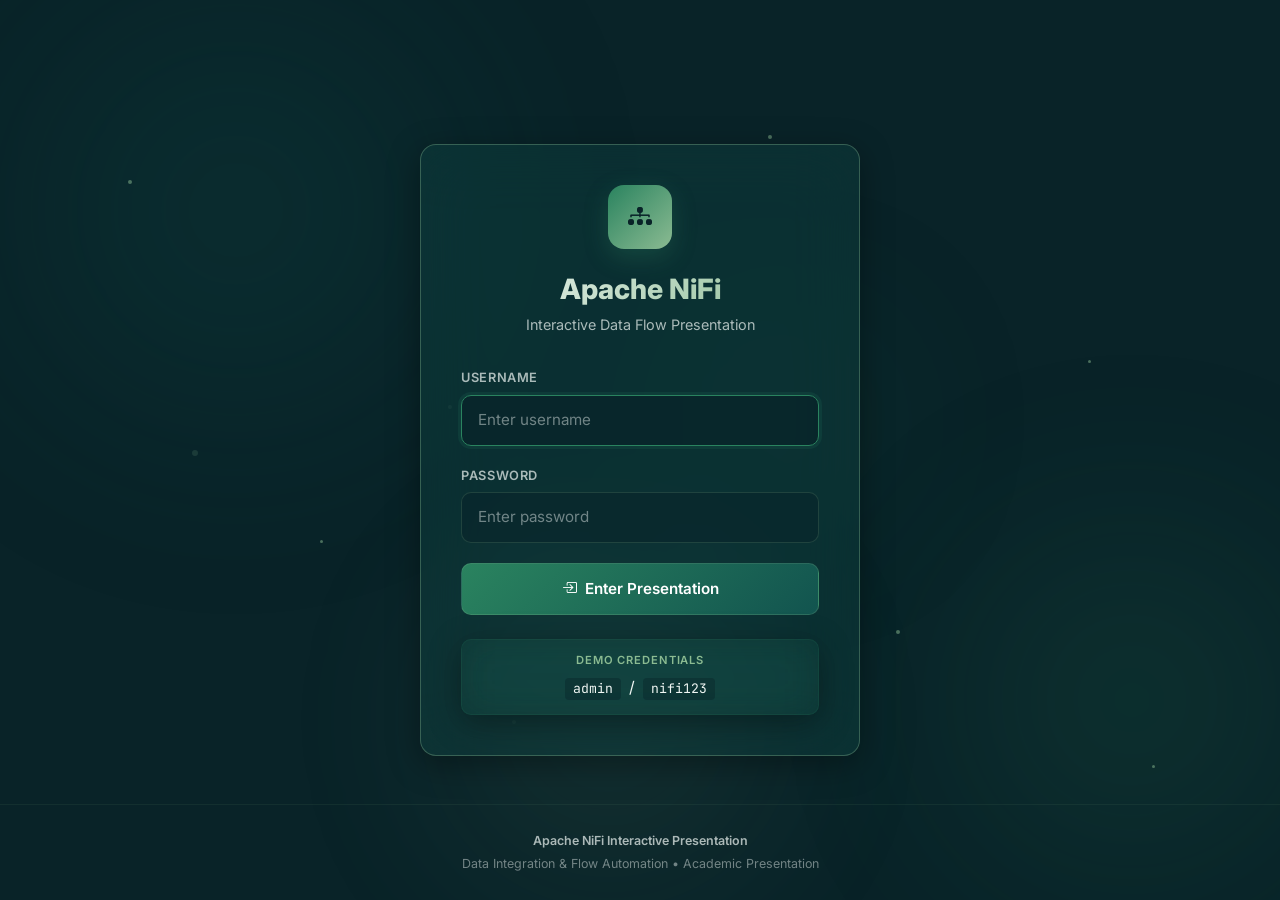
<file: index.html>
<!DOCTYPE html>
<html lang="en">
<head>
    <meta charset="UTF-8">
    <meta name="viewport" content="width=device-width, initial-scale=1.0">
    <title>Apache NiFi — Interactive Data Flow Presentation</title>
    <meta name="description" content="Interactive academic presentation on Apache NiFi — Data Integration and Flow Automation. Explore data flows, processors, and real-time pipeline demonstrations.">

    <!-- Bootstrap 5 CSS -->
    <link href="https://cdn.jsdelivr.net/npm/bootstrap@5.3.3/dist/css/bootstrap.min.css" rel="stylesheet">
    <!-- Bootstrap Icons -->
    <link href="https://cdn.jsdelivr.net/npm/bootstrap-icons@1.11.3/font/bootstrap-icons.min.css" rel="stylesheet">
    <!-- Custom CSS -->
    <link rel="stylesheet" href="css/style.css">
</head>
<body>

    <!-- Animated Background -->
    <div class="bg-wrapper">
        <div class="blob blob-1"></div>
        <div class="blob blob-2"></div>
        <div class="blob blob-3"></div>
        <div class="blob blob-4"></div>
        <div class="particles">
            <div class="particle"></div>
            <div class="particle"></div>
            <div class="particle"></div>
            <div class="particle"></div>
            <div class="particle"></div>
            <div class="particle"></div>
            <div class="particle"></div>
            <div class="particle"></div>
            <div class="particle"></div>
            <div class="particle"></div>
        </div>
    </div>

    <!-- Login Page -->
    <div class="login-page">
        <div class="login-card glass glass-strong">

            <!-- Logo -->
            <div class="login-logo">
                <i class="bi bi-diagram-3-fill"></i>
            </div>

            <h1>Apache NiFi</h1>
            <p class="subtitle">Interactive Data Flow Presentation</p>

            <!-- Login Form -->
            <form id="login-form" autocomplete="off">
                <div class="form-group">
                    <label for="username">Username</label>
                    <input type="text" id="username" class="form-control-glass" placeholder="Enter username" required autofocus>
                </div>
                <div class="form-group">
                    <label for="password">Password</label>
                    <input type="password" id="password" class="form-control-glass" placeholder="Enter password" required>
                </div>

                <button type="submit" class="btn-nifi" id="login-btn">
                    <i class="bi bi-box-arrow-in-right me-2"></i>Enter Presentation
                </button>

                <!-- Error Message -->
                <div class="login-error" id="login-error">
                    <i class="bi bi-exclamation-triangle me-1"></i>
                    Invalid demo credentials. Please try again.
                </div>

                <!-- Demo Credentials -->
                <div class="demo-creds glass">
                    <div class="label">Demo Credentials</div>
                    <div>
                        <code>admin</code> &nbsp;/&nbsp; <code>nifi123</code>
                    </div>
                </div>
            </form>

        </div>
    </div>

    <!-- Footer -->
    <footer class="site-footer" style="position:fixed;bottom:0;left:0;right:0;">
        <p class="footer-brand">Apache NiFi Interactive Presentation</p>
        <p>Data Integration &amp; Flow Automation &bull; Academic Presentation</p>
    </footer>

    <!-- JS -->
    <script src="js/main.js"></script>
    <script>
        // Initialize login
        document.addEventListener('DOMContentLoaded', initLogin);
    </script>

    <!-- Bootstrap JS -->
    <script src="https://cdn.jsdelivr.net/npm/bootstrap@5.3.3/dist/js/bootstrap.bundle.min.js"></script>
</body>
</html>
</file>
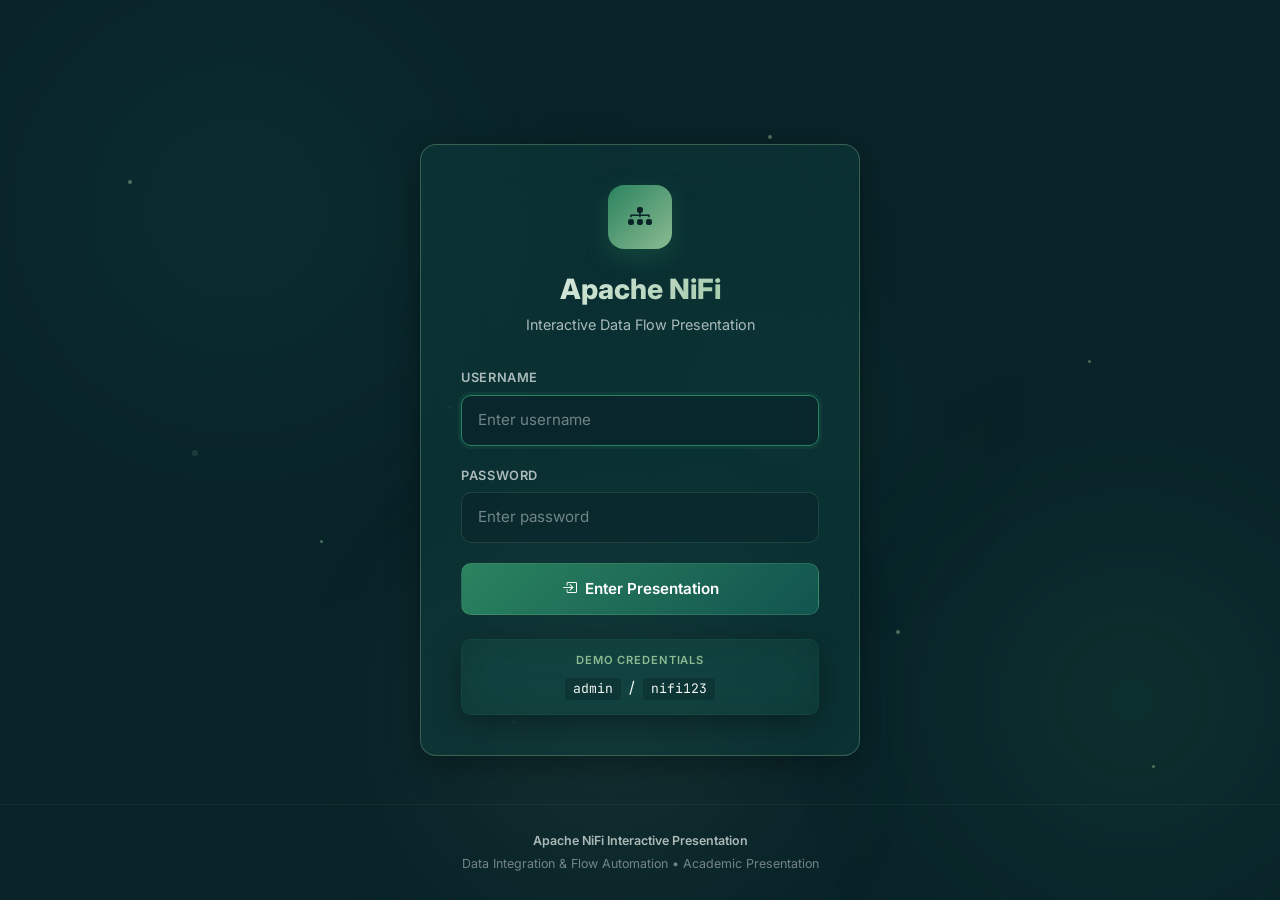
<file: dashboard.html>
<!DOCTYPE html>
<html lang="en">
<head>
    <meta charset="UTF-8">
    <meta name="viewport" content="width=device-width, initial-scale=1.0">
    <title>Dashboard — Apache NiFi Presentation</title>
    <meta name="description" content="Presentation dashboard showing all 12 slides of the Apache NiFi interactive presentation.">

    <!-- Bootstrap 5 CSS -->
    <link href="https://cdn.jsdelivr.net/npm/bootstrap@5.3.3/dist/css/bootstrap.min.css" rel="stylesheet">
    <!-- Bootstrap Icons -->
    <link href="https://cdn.jsdelivr.net/npm/bootstrap-icons@1.11.3/font/bootstrap-icons.min.css" rel="stylesheet">
    <!-- Custom CSS -->
    <link rel="stylesheet" href="css/style.css">
</head>
<body>

    <!-- Animated Background -->
    <div class="bg-wrapper">
        <div class="blob blob-1"></div>
        <div class="blob blob-2"></div>
        <div class="blob blob-3"></div>
        <div class="blob blob-4"></div>
        <div class="particles">
            <div class="particle"></div>
            <div class="particle"></div>
            <div class="particle"></div>
            <div class="particle"></div>
            <div class="particle"></div>
            <div class="particle"></div>
            <div class="particle"></div>
            <div class="particle"></div>
            <div class="particle"></div>
            <div class="particle"></div>
        </div>
    </div>

    <!-- Top Navigation -->
    <nav class="top-nav">
        <div class="container">
            <div class="d-flex justify-content-between align-items-center">
                <a class="nav-brand" href="dashboard.html">
                    <span class="brand-icon"><i class="bi bi-diagram-3-fill"></i></span>
                    Apache NiFi
                </a>
                <div class="nav-links d-none d-md-flex gap-1">
                    <a href="dashboard.html" class="active"><i class="bi bi-grid-3x3-gap me-1"></i>Presentation</a>
                    <a href="slide.html?id=1"><i class="bi bi-play-circle me-1"></i>Slides</a>
                    <a href="demo.html"><i class="bi bi-rocket-takeoff me-1"></i>Demo</a>
                </div>
                <div class="nav-status d-none d-sm-flex">
                    <span class="dot"></span>
                    Interactive Presentation
                </div>
            </div>
        </div>
    </nav>

    <!-- Dashboard Content -->
    <div class="dashboard-page">
        <div class="container">

            <!-- Header -->
            <div class="dash-header">
                <h1>Apache NiFi</h1>
                <p class="sub">Data Integration &amp; Flow Automation</p>
                <div class="stats glass">
                    <span><i class="bi bi-collection me-1"></i>12 Slides</span>
                    <span><i class="bi bi-people me-1"></i>6 Presenters</span>
                    <span><i class="bi bi-hand-index me-1"></i>Interactive Presentation</span>
                </div>
            </div>

            <!-- Slides Grid -->
            <div class="slides-grid">
                <div class="row" id="slides-grid">
                    <!-- Rendered by JavaScript -->
                </div>
            </div>

        </div>

        <!-- Footer -->
        <footer class="site-footer">
            <p class="footer-brand">Apache NiFi Interactive Presentation</p>
            <p>Data Integration &amp; Flow Automation &bull; Academic Presentation</p>
        </footer>
    </div>

    <!-- JS -->
    <script src="js/slides.js"></script>
    <script src="js/navigation.js"></script>
    <script>
        document.addEventListener('DOMContentLoaded', function () {
            checkAuth();
            renderDashboard();
            initScrollNav();
        });
    </script>

    <!-- Bootstrap JS -->
    <script src="https://cdn.jsdelivr.net/npm/bootstrap@5.3.3/dist/js/bootstrap.bundle.min.js"></script>
</body>
</html>
</file>
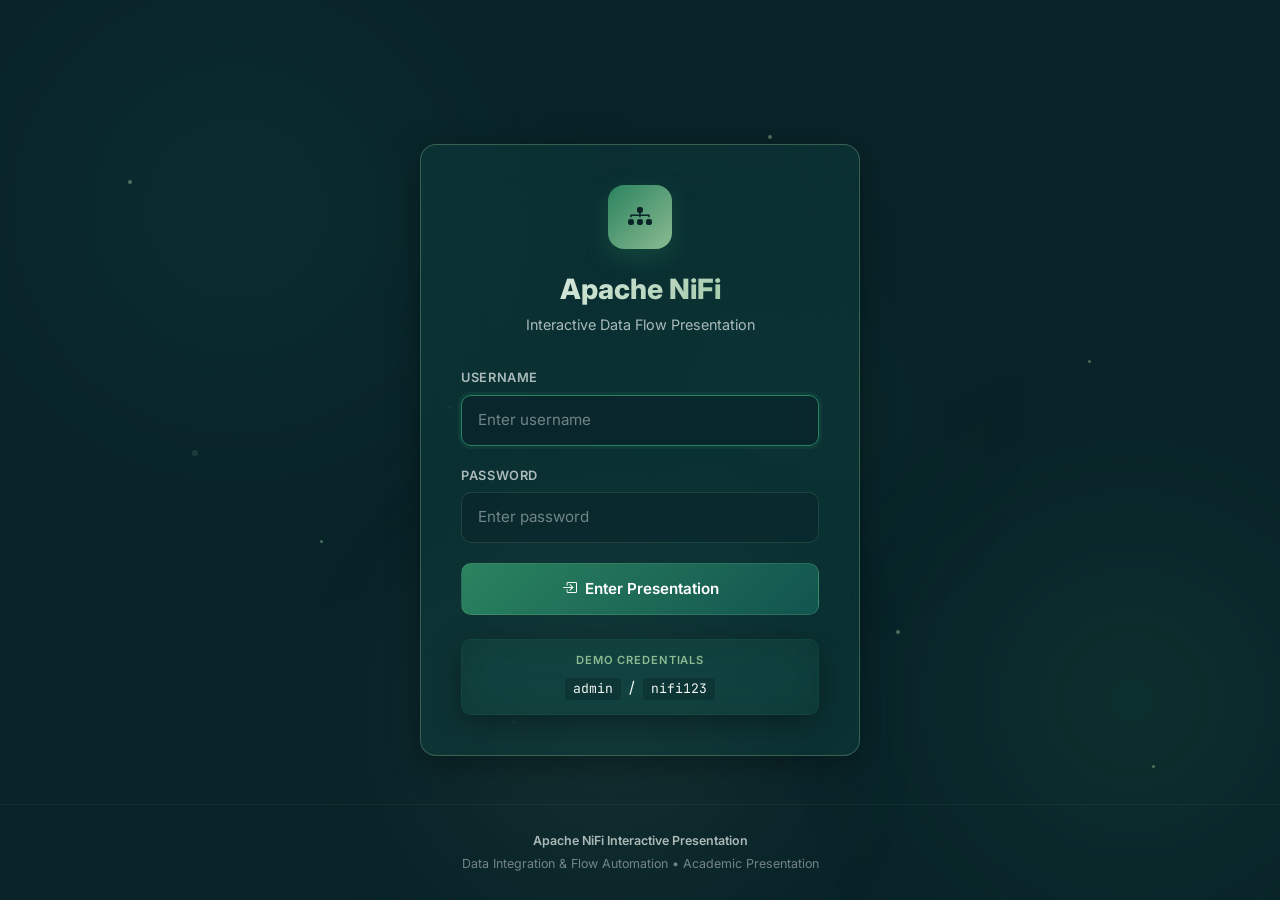
<file: demo.html>
<!DOCTYPE html>
<html lang="en">
<head>
    <meta charset="UTF-8">
    <meta name="viewport" content="width=device-width, initial-scale=1.0">
    <title>Interactive Demo — Apache NiFi Presentation</title>
    <meta name="description" content="Interactive Apache NiFi data flow demonstration. Watch data move through a simulated NiFi pipeline.">

    <!-- Bootstrap 5 CSS -->
    <link href="https://cdn.jsdelivr.net/npm/bootstrap@5.3.3/dist/css/bootstrap.min.css" rel="stylesheet">
    <!-- Bootstrap Icons -->
    <link href="https://cdn.jsdelivr.net/npm/bootstrap-icons@1.11.3/font/bootstrap-icons.min.css" rel="stylesheet">
    <!-- Custom CSS -->
    <link rel="stylesheet" href="css/style.css">
</head>
<body>

    <!-- Animated Background -->
    <div class="bg-wrapper">
        <div class="blob blob-1"></div>
        <div class="blob blob-2"></div>
        <div class="blob blob-3"></div>
        <div class="blob blob-4"></div>
        <div class="particles">
            <div class="particle"></div>
            <div class="particle"></div>
            <div class="particle"></div>
            <div class="particle"></div>
            <div class="particle"></div>
            <div class="particle"></div>
            <div class="particle"></div>
            <div class="particle"></div>
            <div class="particle"></div>
            <div class="particle"></div>
        </div>
    </div>

    <!-- Top Navigation -->
    <nav class="top-nav">
        <div class="container">
            <div class="d-flex justify-content-between align-items-center">
                <a class="nav-brand" href="dashboard.html">
                    <span class="brand-icon"><i class="bi bi-diagram-3-fill"></i></span>
                    Apache NiFi
                </a>
                <div class="nav-links d-none d-md-flex gap-1">
                    <a href="dashboard.html"><i class="bi bi-grid-3x3-gap me-1"></i>Presentation</a>
                    <a href="slide.html?id=1"><i class="bi bi-play-circle me-1"></i>Slides</a>
                    <a href="demo.html" class="active"><i class="bi bi-rocket-takeoff me-1"></i>Demo</a>
                </div>
                <div class="nav-status d-none d-sm-flex">
                    <span class="dot"></span>
                    Interactive Demo
                </div>
            </div>
        </div>
    </nav>

    <!-- Demo Page -->
    <div class="demo-page">
        <div class="container">

            <!-- Header -->
            <div class="demo-header">
                <a href="slide.html?id=12" class="back-btn mb-3 d-inline-flex">
                    <i class="bi bi-arrow-left"></i> Back to Slides
                </a>
                <h1>Apache NiFi — Interactive Data Flow Demo</h1>
                <p>See how data moves through a NiFi-style pipeline</p>
            </div>

            <!-- Controls -->
            <div class="demo-controls">
                <button class="btn-demo btn-demo-start" id="btn-start-flow">
                    <i class="bi bi-play-fill me-1"></i> Start Data Flow
                </button>
                <button class="btn-demo btn-demo-reset" id="btn-reset-flow">
                    <i class="bi bi-arrow-counterclockwise me-1"></i> Reset
                </button>
            </div>

            <div class="row">

                <!-- Pipeline Visualization -->
                <div class="col-lg-8 mb-4">
                    <div class="glass p-4" style="border-radius:var(--radius-lg);">
                        <h5 style="color:var(--sage);font-size:0.85rem;text-transform:uppercase;letter-spacing:0.08em;margin-bottom:1.5rem;">
                            <i class="bi bi-diagram-3 me-1"></i> Pipeline Visualization
                        </h5>

                        <!-- Pipeline Area -->
                        <div id="pipeline-area" style="position:relative;min-height:420px;">
                            <!-- Flow Particle -->
                            <div class="flowfile-particle" id="flow-particle"></div>

                            <!-- Pipeline Nodes -->
                            <div class="pipeline-visual">
                                <div class="pipeline-node demo-node idle" id="node-source">
                                    <i class="bi bi-database me-1"></i> Data Source
                                    <div class="node-status">IDLE</div>
                                </div>
                                <div class="flow-connector"></div>

                                <div class="pipeline-node demo-node idle" id="node-getfile">
                                    <span class="mono" style="font-size:0.82rem;">GetFile</span>
                                    <div class="node-status">IDLE</div>
                                </div>
                                <div class="flow-connector"></div>

                                <div class="pipeline-node demo-node idle" id="node-transform">
                                    <i class="bi bi-arrow-repeat me-1"></i> Transform Data
                                    <div class="node-status">IDLE</div>
                                </div>
                                <div class="flow-connector"></div>

                                <div class="pipeline-node demo-node idle" id="node-route" style="min-width:180px;">
                                    <span class="mono" style="font-size:0.82rem;">RouteOnAttribute</span>
                                    <div class="node-status">IDLE</div>
                                </div>

                                <!-- Branch indicator -->
                                <div class="d-flex justify-content-center mt-1 mb-1">
                                    <div style="display:flex;gap:3rem;align-items:flex-start;">
                                        <div class="pipeline-branch-line"></div>
                                        <div class="pipeline-branch-line"></div>
                                        <div class="pipeline-branch-line"></div>
                                    </div>
                                </div>

                                <!-- Destinations -->
                                <div class="pipeline-branch">
                                    <div>
                                        <div class="connection-label mb-2">Online</div>
                                        <div class="pipeline-node demo-node idle" id="node-database" style="min-width:110px;">
                                            <i class="bi bi-server me-1"></i> Database
                                            <div class="node-status">IDLE</div>
                                        </div>
                                    </div>
                                    <div>
                                        <div class="connection-label mb-2">Offline</div>
                                        <div class="pipeline-node demo-node idle" id="node-file" style="min-width:110px;">
                                            <i class="bi bi-file-earmark me-1"></i> File
                                            <div class="node-status">IDLE</div>
                                        </div>
                                    </div>
                                    <div>
                                        <div class="connection-label mb-2">API</div>
                                        <div class="pipeline-node demo-node idle" id="node-api" style="min-width:110px;">
                                            <i class="bi bi-cloud-arrow-up me-1"></i> API
                                            <div class="node-status">IDLE</div>
                                        </div>
                                    </div>
                                </div>
                            </div>
                        </div>
                    </div>
                </div>

                <!-- Right Panel -->
                <div class="col-lg-4 mb-4">

                    <!-- Sample Data -->
                    <div class="glass p-3 mb-3" style="border-radius:var(--radius);">
                        <h5 style="color:var(--sage);font-size:0.8rem;text-transform:uppercase;letter-spacing:0.08em;margin-bottom:0.8rem;">
                            <i class="bi bi-table me-1"></i> Sample Data
                        </h5>
                        <div class="table-responsive">
                            <table class="data-table">
                                <thead>
                                    <tr>
                                        <th>Order</th>
                                        <th>Customer</th>
                                        <th>Amount</th>
                                        <th>City</th>
                                        <th>Type</th>
                                    </tr>
                                </thead>
                                <tbody id="demo-data-body">
                                    <!-- Rendered by JS -->
                                </tbody>
                            </table>
                        </div>
                    </div>

                    <!-- Activity Log -->
                    <div class="glass p-3" style="border-radius:var(--radius);">
                        <h5 style="color:var(--sage);font-size:0.8rem;text-transform:uppercase;letter-spacing:0.08em;margin-bottom:0.8rem;">
                            <i class="bi bi-terminal me-1"></i> Activity Log
                        </h5>
                        <div class="activity-log glass" id="activity-log" style="background:rgba(var(--dark-rgb),0.5);border-radius:var(--radius-sm);">
                            <div class="log-entry">
                                <span class="timestamp">[Ready]</span> Waiting for flow to start...
                            </div>
                        </div>
                    </div>

                </div>
            </div>

        </div>

        <!-- Footer -->
        <footer class="site-footer mt-3">
            <p class="footer-brand">Apache NiFi Interactive Presentation</p>
            <p>Data Integration &amp; Flow Automation &bull; Academic Presentation</p>
        </footer>
    </div>

    <!-- JS -->
    <script src="js/slides.js"></script>
    <script src="js/navigation.js"></script>
    <script src="js/main.js"></script>
    <script>
        document.addEventListener('DOMContentLoaded', function () {
            checkAuth();
            initDemo();
            initDemoNavigation();
            initScrollNav();
        });
    </script>

    <!-- Bootstrap JS -->
    <script src="https://cdn.jsdelivr.net/npm/bootstrap@5.3.3/dist/js/bootstrap.bundle.min.js"></script>
</body>
</html>
</file>
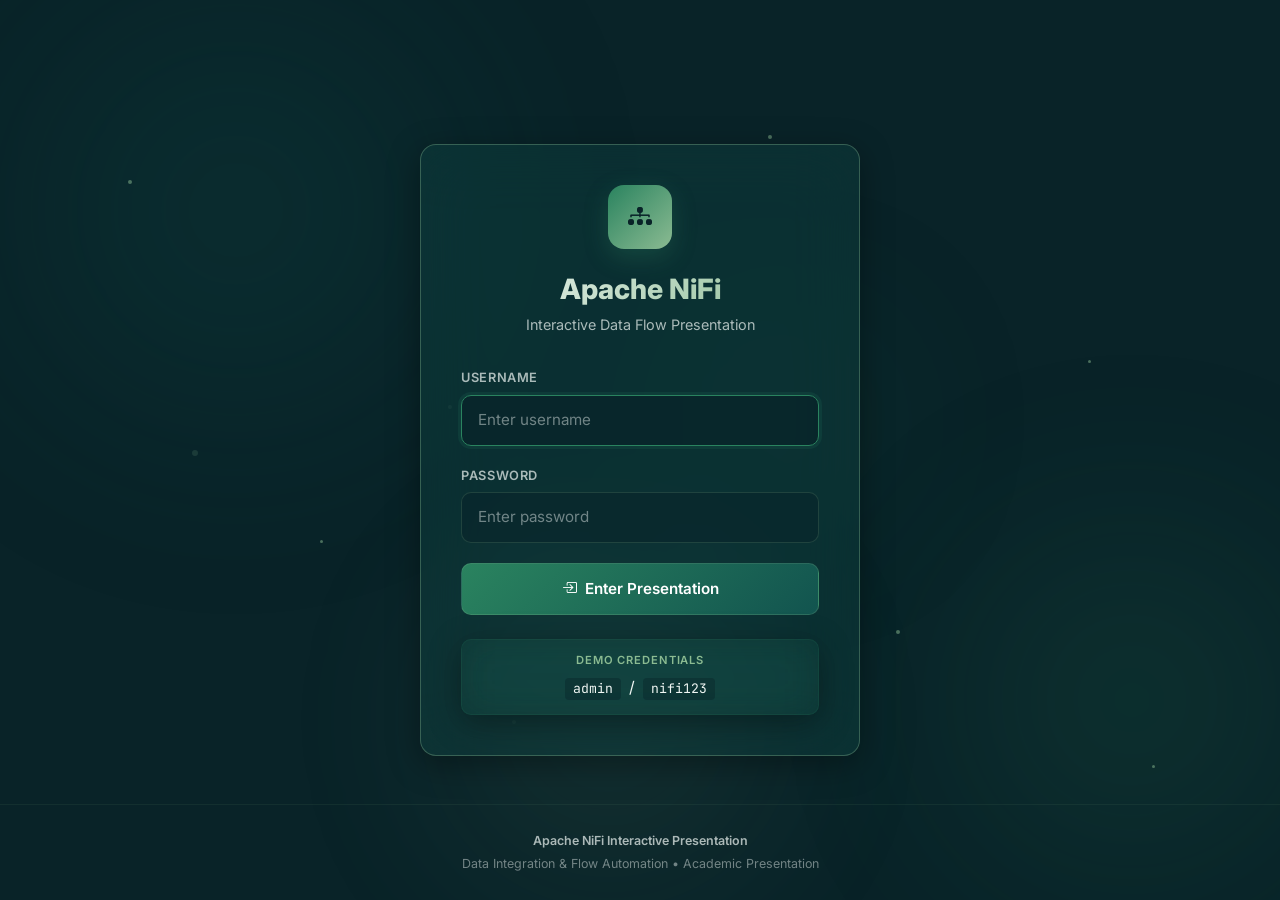
<file: slide.html>
<!DOCTYPE html>
<html lang="en">
<head>
    <meta charset="UTF-8">
    <meta name="viewport" content="width=device-width, initial-scale=1.0">
    <title>Slide — Apache NiFi Presentation</title>
    <meta name="description" content="Interactive slide view for the Apache NiFi academic presentation.">

    <!-- Bootstrap 5 CSS -->
    <link href="https://cdn.jsdelivr.net/npm/bootstrap@5.3.3/dist/css/bootstrap.min.css" rel="stylesheet">
    <!-- Bootstrap Icons -->
    <link href="https://cdn.jsdelivr.net/npm/bootstrap-icons@1.11.3/font/bootstrap-icons.min.css" rel="stylesheet">
    <!-- Custom CSS -->
    <link rel="stylesheet" href="css/style.css">
</head>
<body>

    <!-- Animated Background -->
    <div class="bg-wrapper">
        <div class="blob blob-1"></div>
        <div class="blob blob-2"></div>
        <div class="blob blob-3"></div>
        <div class="blob blob-4"></div>
        <div class="particles">
            <div class="particle"></div>
            <div class="particle"></div>
            <div class="particle"></div>
            <div class="particle"></div>
            <div class="particle"></div>
            <div class="particle"></div>
            <div class="particle"></div>
            <div class="particle"></div>
            <div class="particle"></div>
            <div class="particle"></div>
        </div>
    </div>

    <!-- Slide Page -->
    <div class="slide-page">

        <!-- Top Bar -->
        <div class="slide-topbar">
            <div class="container d-flex justify-content-between align-items-center">
                <a href="dashboard.html" class="back-btn">
                    <i class="bi bi-arrow-left"></i> Back to Slides
                </a>
                <div class="slide-info" id="slide-info">
                    <strong>Loading...</strong>
                </div>
                <div class="nav-status d-none d-sm-flex">
                    <span class="dot"></span>
                    Live
                </div>
            </div>
        </div>

        <!-- Main Content Area -->
        <div class="slide-content-wrapper">
            <div class="slide-content container" id="slide-content">
                <!-- Dynamically rendered -->
            </div>
        </div>

        <!-- Bottom Navigation -->
        <div class="slide-bottombar">
            <div class="container d-flex justify-content-between align-items-center">
                <button class="slide-nav-btn" id="btn-prev" aria-label="Previous slide">
                    <i class="bi bi-arrow-left"></i> Previous
                </button>
                <div class="progress-dots" id="progress-dots" role="navigation" aria-label="Slide progress">
                    <!-- Rendered by JS -->
                </div>
                <button class="slide-nav-btn" id="btn-next" aria-label="Next slide">
                    Next <i class="bi bi-arrow-right"></i>
                </button>
            </div>
        </div>

    </div>

    <!-- ═══════════════════════════════════════════════════
         QUIZ VIDEO MODAL
         This modal is shown when a quiz answer is clicked.
         The video source is set dynamically from QUIZ_VIDEOS.
         ═══════════════════════════════════════════════════ -->
    <div class="quiz-video-modal" id="quiz-video-modal">
        <div class="quiz-modal-backdrop" onclick="closeQuizVideoModal()"></div>
        <div class="quiz-modal-card">
            <button class="quiz-modal-close" onclick="closeQuizVideoModal()" aria-label="Close video">&times;</button>
            <div style="text-align:center;">
                <div class="quiz-modal-label">🎬 VIDEO</div>
            </div>
            <div class="quiz-modal-video-wrap">
                <!--
                    ═══════════════════════════════════════════
                    VIDEO PLACEHOLDER
                    ═══════════════════════════════════════════
                    The src is set dynamically from the QUIZ_VIDEOS
                    config object in slides.js.

                    To add your videos, edit the QUIZ_VIDEOS object
                    at the top of js/slides.js:

                    const QUIZ_VIDEOS = {
                        correct1: "assets/videos/correct1.mp4",
                        wrong1:   "assets/videos/wrong1.mp4",
                        correct2: "assets/videos/correct2.mp4",
                        wrong2:   "assets/videos/wrong2.mp4",
                        correct3: "assets/videos/correct3.mp4",
                        wrong3:   "assets/videos/wrong3.mp4"
                    };

                    <!-- CORRECT_VIDEO_1 -->
                    <!-- WRONG_VIDEO_1 -->
                    <!-- CORRECT_VIDEO_2 -->
                    <!-- WRONG_VIDEO_2 -->
                    <!-- CORRECT_VIDEO_3 -->
                    <!-- WRONG_VIDEO_3 -->
                    ═══════════════════════════════════════════
                -->
                <video controls preload="metadata">
                    <source src="" type="video/mp4">
                    Your browser does not support the video tag.
                </video>
            </div>
        </div>
    </div>

    <!-- JS -->
    <script src="js/slides.js"></script>
    <script src="js/navigation.js"></script>
    <script>
        document.addEventListener('DOMContentLoaded', function () {
            checkAuth();
            const slideId = getCurrentSlideId();
            renderSlide(slideId);
            initSlideNavigation();

            // Initialize quiz engine when on the quiz slide
            if (slideId === 13) {
                initQuiz();
            }
        });
    </script>

    <!-- Bootstrap JS -->
    <script src="https://cdn.jsdelivr.net/npm/bootstrap@5.3.3/dist/js/bootstrap.bundle.min.js"></script>
</body>
</html>
</file>
<file: css/style.css>
/* ============================================================
   APACHE NIFI — Interactive Presentation
   CSS Design System
   ============================================================ */

/* ---- Google Font ---- */
@import url('https://fonts.googleapis.com/css2?family=Inter:wght@300;400;500;600;700;800;900&family=JetBrains+Mono:wght@400;500;600&display=swap');

/* ============================================================
   1. CSS CUSTOM PROPERTIES
   ============================================================ */
:root {
    /* Primary palette */
    --dark:       #092328;
    --teal:       #12544F;
    --green:      #2A835F;
    --sage:       #8BBB92;

    /* Extended palette */
    --dark-rgb:   9,35,40;
    --teal-rgb:   18,84,79;
    --green-rgb:  42,131,95;
    --sage-rgb:   139,187,146;

    /* Surfaces */
    --glass-bg:        rgba(18,84,79,0.15);
    --glass-bg-strong: rgba(18,84,79,0.28);
    --glass-border:    rgba(139,187,146,0.18);
    --glass-border-hi: rgba(139,187,146,0.35);

    /* Text */
    --text-primary:   #f0f7f4;
    --text-secondary: rgba(240,247,244,0.7);
    --text-muted:     rgba(240,247,244,0.45);

    /* Misc */
    --radius:     16px;
    --radius-sm:  10px;
    --radius-lg:  24px;
    --blur:       18px;
    --blur-heavy: 32px;
    --shadow:     0 8px 32px rgba(0,0,0,0.35);
    --shadow-lg:  0 16px 48px rgba(0,0,0,0.45);
    --transition: 0.4s cubic-bezier(0.25,0.46,0.45,0.94);
    --transition-fast: 0.25s cubic-bezier(0.25,0.46,0.45,0.94);
}

/* ============================================================
   2. RESET & BASE
   ============================================================ */
*, *::before, *::after {
    margin: 0;
    padding: 0;
    box-sizing: border-box;
}

html {
    scroll-behavior: smooth;
    overflow-x: hidden;
}

body {
    font-family: 'Inter', system-ui, -apple-system, sans-serif;
    background: var(--dark);
    color: var(--text-primary);
    min-height: 100vh;
    overflow-x: hidden;
    line-height: 1.6;
    -webkit-font-smoothing: antialiased;
    -moz-osx-font-smoothing: grayscale;
}

a {
    color: var(--sage);
    text-decoration: none;
    transition: color var(--transition-fast);
}
a:hover { color: var(--green); }

::selection {
    background: rgba(42,131,95,0.4);
    color: #fff;
}

/* ============================================================
   3. ANIMATED BACKGROUND — LIQUID BLOBS
   ============================================================ */
.bg-wrapper {
    position: fixed;
    inset: 0;
    z-index: 0;
    overflow: hidden;
    pointer-events: none;
}

.blob {
    position: absolute;
    border-radius: 50%;
    filter: blur(100px);
    opacity: 0.45;
    will-change: transform;
}
.blob-1 {
    width: 600px; height: 600px;
    background: radial-gradient(circle, rgba(var(--teal-rgb),0.7), transparent 70%);
    top: -10%; left: -5%;
    animation: blobFloat1 25s ease-in-out infinite;
}
.blob-2 {
    width: 500px; height: 500px;
    background: radial-gradient(circle, rgba(var(--green-rgb),0.5), transparent 70%);
    top: 50%; right: -8%;
    animation: blobFloat2 30s ease-in-out infinite;
}
.blob-3 {
    width: 450px; height: 450px;
    background: radial-gradient(circle, rgba(var(--sage-rgb),0.35), transparent 70%);
    bottom: -5%; left: 30%;
    animation: blobFloat3 22s ease-in-out infinite;
}
.blob-4 {
    width: 300px; height: 300px;
    background: radial-gradient(circle, rgba(var(--green-rgb),0.3), transparent 70%);
    top: 30%; left: 50%;
    animation: blobFloat4 28s ease-in-out infinite;
}

@keyframes blobFloat1 {
    0%, 100% { transform: translate(0,0) scale(1); }
    25%      { transform: translate(80px,60px) scale(1.08); }
    50%      { transform: translate(40px,120px) scale(0.95); }
    75%      { transform: translate(-30px,50px) scale(1.05); }
}
@keyframes blobFloat2 {
    0%, 100% { transform: translate(0,0) scale(1); }
    25%      { transform: translate(-60px,-80px) scale(1.1); }
    50%      { transform: translate(-100px,-30px) scale(0.92); }
    75%      { transform: translate(-40px,-100px) scale(1.04); }
}
@keyframes blobFloat3 {
    0%, 100% { transform: translate(0,0) scale(1); }
    33%      { transform: translate(100px,-60px) scale(1.06); }
    66%      { transform: translate(-50px,-40px) scale(0.96); }
}
@keyframes blobFloat4 {
    0%, 100% { transform: translate(0,0) scale(1); }
    50%      { transform: translate(-70px,70px) scale(1.12); }
}

/* Small floating particles */
.particles {
    position: absolute;
    inset: 0;
}
.particle {
    position: absolute;
    width: 4px; height: 4px;
    border-radius: 50%;
    background: rgba(var(--sage-rgb),0.5);
    animation: particleFloat 15s linear infinite;
}
.particle:nth-child(1)  { left:10%; top:20%; animation-delay:0s; animation-duration:18s; }
.particle:nth-child(2)  { left:25%; top:60%; animation-delay:2s; animation-duration:22s; width:3px;height:3px; }
.particle:nth-child(3)  { left:50%; top:30%; animation-delay:4s; animation-duration:20s; width:5px;height:5px; }
.particle:nth-child(4)  { left:70%; top:70%; animation-delay:1s; animation-duration:16s; }
.particle:nth-child(5)  { left:85%; top:40%; animation-delay:3s; animation-duration:24s; width:3px;height:3px; }
.particle:nth-child(6)  { left:40%; top:80%; animation-delay:5s; animation-duration:19s; }
.particle:nth-child(7)  { left:15%; top:50%; animation-delay:7s; animation-duration:21s; width:6px;height:6px; opacity:0.3; }
.particle:nth-child(8)  { left:60%; top:15%; animation-delay:6s; animation-duration:17s; }
.particle:nth-child(9)  { left:90%; top:85%; animation-delay:2s; animation-duration:23s; width:3px;height:3px; }
.particle:nth-child(10) { left:35%; top:45%; animation-delay:8s; animation-duration:26s; }

@keyframes particleFloat {
    0%   { transform: translateY(0) translateX(0); opacity:0; }
    10%  { opacity:0.6; }
    90%  { opacity:0.6; }
    100% { transform: translateY(-120px) translateX(40px); opacity:0; }
}

/* ============================================================
   4. GLASS PANELS / CARDS
   ============================================================ */
.glass {
    background: var(--glass-bg);
    backdrop-filter: blur(var(--blur));
    -webkit-backdrop-filter: blur(var(--blur));
    border: 1px solid var(--glass-border);
    border-radius: var(--radius);
    box-shadow: var(--shadow);
    transition: all var(--transition);
}
.glass-strong {
    background: var(--glass-bg-strong);
    backdrop-filter: blur(var(--blur-heavy));
    -webkit-backdrop-filter: blur(var(--blur-heavy));
    border: 1px solid var(--glass-border-hi);
}
.glass:hover {
    border-color: var(--glass-border-hi);
    box-shadow: var(--shadow-lg), 0 0 30px rgba(var(--green-rgb),0.1);
}

/* ============================================================
   5. 3D CARD EFFECT
   ============================================================ */
.card-3d {
    perspective: 1000px;
    transform-style: preserve-3d;
}
.card-3d-inner {
    transition: transform 0.5s cubic-bezier(0.25,0.46,0.45,0.94),
                box-shadow 0.5s cubic-bezier(0.25,0.46,0.45,0.94);
    transform: rotateX(0deg) rotateY(0deg) translateZ(0);
    will-change: transform;
}
.card-3d:hover .card-3d-inner {
    box-shadow: var(--shadow-lg), 0 0 40px rgba(var(--green-rgb),0.15);
}

/* ============================================================
   6. TOP NAVIGATION
   ============================================================ */
.top-nav {
    position: fixed;
    top: 0; left: 0; right: 0;
    z-index: 1000;
    background: rgba(var(--dark-rgb),0.7);
    backdrop-filter: blur(20px);
    -webkit-backdrop-filter: blur(20px);
    border-bottom: 1px solid rgba(var(--sage-rgb),0.1);
    padding: 0.6rem 0;
    transition: all var(--transition);
}
.top-nav.scrolled {
    background: rgba(var(--dark-rgb),0.92);
    box-shadow: 0 4px 24px rgba(0,0,0,0.3);
}
.nav-brand {
    font-weight: 700;
    font-size: 1.15rem;
    color: var(--text-primary);
    display: flex;
    align-items: center;
    gap: 0.5rem;
}
.nav-brand .brand-icon {
    width: 32px; height: 32px;
    background: linear-gradient(135deg, var(--green), var(--sage));
    border-radius: 8px;
    display: flex;
    align-items: center;
    justify-content: center;
    font-size: 0.85rem;
    font-weight: 800;
    color: var(--dark);
}
.nav-links a {
    color: var(--text-secondary);
    font-size: 0.85rem;
    font-weight: 500;
    padding: 0.4rem 0.9rem;
    border-radius: var(--radius-sm);
    transition: all var(--transition-fast);
}
.nav-links a:hover,
.nav-links a.active {
    color: var(--text-primary);
    background: rgba(var(--green-rgb),0.15);
}
.nav-status {
    display: flex;
    align-items: center;
    gap: 0.4rem;
    font-size: 0.75rem;
    color: var(--sage);
    font-weight: 500;
}
.nav-status .dot {
    width: 7px; height: 7px;
    background: var(--green);
    border-radius: 50%;
    animation: pulse 2s ease-in-out infinite;
}

@keyframes pulse {
    0%, 100% { opacity:1; box-shadow: 0 0 0 0 rgba(var(--green-rgb),0.5); }
    50%      { opacity:0.7; box-shadow: 0 0 0 6px rgba(var(--green-rgb),0); }
}

/* ============================================================
   7. LOGIN PAGE
   ============================================================ */
.login-page {
    min-height: 100vh;
    display: flex;
    align-items: center;
    justify-content: center;
    position: relative;
    padding: 2rem;
}
.login-card {
    width: 100%;
    max-width: 440px;
    padding: 2.5rem;
    position: relative;
    z-index: 2;
    animation: slideUp 0.8s ease-out;
}
.login-card .login-logo {
    width: 64px; height: 64px;
    background: linear-gradient(135deg, var(--green), var(--sage));
    border-radius: 16px;
    display: flex;
    align-items: center;
    justify-content: center;
    font-size: 1.5rem;
    font-weight: 900;
    color: var(--dark);
    margin: 0 auto 1.5rem;
    box-shadow: 0 8px 24px rgba(var(--green-rgb),0.3);
}
.login-card h1 {
    font-size: 1.75rem;
    font-weight: 800;
    text-align: center;
    margin-bottom: 0.4rem;
    background: linear-gradient(135deg, var(--text-primary), var(--sage));
    -webkit-background-clip: text;
    -webkit-text-fill-color: transparent;
    background-clip: text;
}
.login-card .subtitle {
    text-align: center;
    color: var(--text-secondary);
    font-size: 0.9rem;
    margin-bottom: 2rem;
}

/* Form elements */
.form-group {
    margin-bottom: 1.25rem;
}
.form-group label {
    display: block;
    font-size: 0.8rem;
    font-weight: 600;
    color: var(--text-secondary);
    margin-bottom: 0.4rem;
    text-transform: uppercase;
    letter-spacing: 0.05em;
}
.form-control-glass {
    width: 100%;
    padding: 0.75rem 1rem;
    background: rgba(var(--dark-rgb),0.5);
    border: 1px solid var(--glass-border);
    border-radius: var(--radius-sm);
    color: var(--text-primary);
    font-family: 'Inter', sans-serif;
    font-size: 0.95rem;
    transition: all var(--transition-fast);
    outline: none;
}
.form-control-glass::placeholder {
    color: var(--text-muted);
}
.form-control-glass:focus {
    border-color: var(--green);
    box-shadow: 0 0 0 3px rgba(var(--green-rgb),0.15);
    background: rgba(var(--dark-rgb),0.7);
}

/* Buttons */
.btn-nifi {
    width: 100%;
    padding: 0.8rem;
    background: linear-gradient(135deg, var(--green), var(--teal));
    border: 1px solid rgba(var(--sage-rgb),0.2);
    border-radius: var(--radius-sm);
    color: #fff;
    font-family: 'Inter', sans-serif;
    font-size: 0.95rem;
    font-weight: 600;
    cursor: pointer;
    transition: all var(--transition);
    position: relative;
    overflow: hidden;
}
.btn-nifi:hover {
    transform: translateY(-2px);
    box-shadow: 0 8px 24px rgba(var(--green-rgb),0.35);
    background: linear-gradient(135deg, #33996b, var(--teal));
}
.btn-nifi:active {
    transform: translateY(0);
}
.btn-nifi::after {
    content: '';
    position: absolute;
    inset: 0;
    background: linear-gradient(135deg, transparent 30%, rgba(255,255,255,0.1) 50%, transparent 70%);
    transform: translateX(-100%);
    transition: transform 0.6s;
}
.btn-nifi:hover::after {
    transform: translateX(100%);
}

.btn-outline {
    padding: 0.6rem 1.2rem;
    background: transparent;
    border: 1px solid var(--glass-border-hi);
    border-radius: var(--radius-sm);
    color: var(--sage);
    font-family: 'Inter', sans-serif;
    font-size: 0.85rem;
    font-weight: 500;
    cursor: pointer;
    transition: all var(--transition-fast);
}
.btn-outline:hover {
    background: rgba(var(--green-rgb),0.15);
    border-color: var(--green);
    color: var(--text-primary);
}

/* Demo creds box */
.demo-creds {
    margin-top: 1.5rem;
    padding: 0.8rem 1rem;
    background: rgba(var(--green-rgb),0.08);
    border: 1px solid rgba(var(--green-rgb),0.15);
    border-radius: var(--radius-sm);
    text-align: center;
}
.demo-creds .label {
    font-size: 0.7rem;
    text-transform: uppercase;
    letter-spacing: 0.08em;
    color: var(--sage);
    font-weight: 600;
    margin-bottom: 0.3rem;
}
.demo-creds code {
    font-family: 'JetBrains Mono', monospace;
    font-size: 0.82rem;
    color: var(--text-primary);
    background: rgba(var(--dark-rgb),0.4);
    padding: 0.15rem 0.5rem;
    border-radius: 4px;
}

/* Login error */
.login-error {
    display: none;
    margin-top: 1rem;
    padding: 0.7rem 1rem;
    background: rgba(220,53,69,0.12);
    border: 1px solid rgba(220,53,69,0.25);
    border-radius: var(--radius-sm);
    color: #f8a4a4;
    font-size: 0.85rem;
    text-align: center;
    animation: shake 0.4s ease-out;
}
.login-error.show { display: block; }

@keyframes shake {
    0%, 100% { transform: translateX(0); }
    25% { transform: translateX(-6px); }
    75% { transform: translateX(6px); }
}

/* ============================================================
   8. DASHBOARD / HIERARCHY PAGE
   ============================================================ */
.dashboard-page {
    padding-top: 80px;
    min-height: 100vh;
    position: relative;
    z-index: 1;
}

.dash-header {
    text-align: center;
    padding: 3rem 1rem 2rem;
    animation: fadeInDown 0.6s ease-out;
}
.dash-header h1 {
    font-size: 2.5rem;
    font-weight: 800;
    margin-bottom: 0.3rem;
    background: linear-gradient(135deg, var(--text-primary), var(--sage));
    -webkit-background-clip: text;
    -webkit-text-fill-color: transparent;
    background-clip: text;
}
.dash-header .sub {
    font-size: 1.05rem;
    color: var(--text-secondary);
    font-weight: 400;
    margin-bottom: 1rem;
}
.dash-header .stats {
    display: inline-flex;
    gap: 1.5rem;
    padding: 0.6rem 1.4rem;
    border-radius: 50px;
    font-size: 0.82rem;
    font-weight: 500;
    color: var(--sage);
}
.dash-header .stats span {
    display: flex;
    align-items: center;
    gap: 0.4rem;
}

/* Slide cards grid */
.slides-grid {
    padding: 1rem 0 4rem;
}
.slide-card {
    cursor: pointer;
    margin-bottom: 1.5rem;
    perspective: 1000px;
}
.slide-card-inner {
    padding: 1.5rem;
    height: 100%;
    transition: transform 0.5s cubic-bezier(0.25,0.46,0.45,0.94),
                box-shadow 0.5s cubic-bezier(0.25,0.46,0.45,0.94),
                border-color 0.3s ease;
    transform-style: preserve-3d;
    position: relative;
    overflow: hidden;
}
.slide-card-inner::before {
    content: '';
    position: absolute;
    top: 0; left: 0; right: 0;
    height: 3px;
    background: linear-gradient(90deg, var(--green), var(--sage));
    opacity: 0;
    transition: opacity 0.3s ease;
}
.slide-card:hover .slide-card-inner::before { opacity: 1; }

.slide-card .card-num {
    font-size: 2.2rem;
    font-weight: 800;
    color: rgba(var(--sage-rgb),0.15);
    line-height: 1;
    margin-bottom: 0.6rem;
    font-family: 'JetBrains Mono', monospace;
}
.slide-card .card-category {
    display: inline-block;
    padding: 0.2rem 0.6rem;
    background: rgba(var(--green-rgb),0.15);
    border-radius: 50px;
    font-size: 0.68rem;
    font-weight: 600;
    color: var(--sage);
    text-transform: uppercase;
    letter-spacing: 0.06em;
    margin-bottom: 0.7rem;
}
.slide-card .card-title {
    font-size: 1.05rem;
    font-weight: 700;
    color: var(--text-primary);
    margin-bottom: 0.4rem;
    line-height: 1.3;
}
.slide-card .card-desc {
    font-size: 0.82rem;
    color: var(--text-secondary);
    margin-bottom: 0.8rem;
    line-height: 1.5;
}
.slide-card .card-footer {
    display: flex;
    justify-content: space-between;
    align-items: center;
    padding-top: 0.7rem;
    border-top: 1px solid rgba(var(--sage-rgb),0.1);
}
.slide-card .presenter {
    font-size: 0.75rem;
    color: var(--text-muted);
    font-weight: 500;
}
.slide-card .open-btn {
    font-size: 0.75rem;
    color: var(--sage);
    font-weight: 600;
    display: flex;
    align-items: center;
    gap: 0.3rem;
    transition: all var(--transition-fast);
}
.slide-card:hover .open-btn {
    color: var(--green);
    transform: translateX(3px);
}

/* ============================================================
   9. SLIDE PRESENTATION VIEW
   ============================================================ */
.slide-page {
    min-height: 100vh;
    display: flex;
    flex-direction: column;
    position: relative;
    z-index: 1;
}

/* Slide top bar */
.slide-topbar {
    position: fixed;
    top: 0; left: 0; right: 0;
    z-index: 1000;
    background: rgba(var(--dark-rgb),0.8);
    backdrop-filter: blur(20px);
    -webkit-backdrop-filter: blur(20px);
    border-bottom: 1px solid rgba(var(--sage-rgb),0.1);
    padding: 0.5rem 0;
}
.slide-topbar .slide-info {
    font-size: 0.8rem;
    color: var(--text-secondary);
    font-weight: 500;
}
.slide-topbar .slide-info strong {
    color: var(--text-primary);
}

/* Main content area */
.slide-content-wrapper {
    flex: 1;
    display: flex;
    align-items: center;
    justify-content: center;
    padding: 80px 1rem 100px;
    min-height: 100vh;
}
.slide-content {
    width: 100%;
    max-width: 1100px;
    animation: slideEnter 0.45s ease-out;
}

@keyframes slideEnter {
    from { opacity:0; transform: translateX(30px); }
    to   { opacity:1; transform: translateX(0); }
}
@keyframes slideEnterReverse {
    from { opacity:0; transform: translateX(-30px); }
    to   { opacity:1; transform: translateX(0); }
}
@keyframes fadeIn {
    from { opacity:0; }
    to   { opacity:1; }
}
@keyframes slideUp {
    from { opacity:0; transform: translateY(30px); }
    to   { opacity:1; transform: translateY(0); }
}
@keyframes fadeInDown {
    from { opacity:0; transform: translateY(-20px); }
    to   { opacity:1; transform: translateY(0); }
}
@keyframes fadeInUp {
    from { opacity:0; transform: translateY(20px); }
    to   { opacity:1; transform: translateY(0); }
}

/* Slide bottom nav */
.slide-bottombar {
    position: fixed;
    bottom: 0; left: 0; right: 0;
    z-index: 1000;
    background: rgba(var(--dark-rgb),0.8);
    backdrop-filter: blur(20px);
    -webkit-backdrop-filter: blur(20px);
    border-top: 1px solid rgba(var(--sage-rgb),0.1);
    padding: 0.6rem 0;
}
.slide-nav-btn {
    display: inline-flex;
    align-items: center;
    gap: 0.4rem;
    padding: 0.45rem 1rem;
    background: rgba(var(--green-rgb),0.12);
    border: 1px solid rgba(var(--green-rgb),0.2);
    border-radius: var(--radius-sm);
    color: var(--sage);
    font-family: 'Inter', sans-serif;
    font-size: 0.82rem;
    font-weight: 500;
    cursor: pointer;
    transition: all var(--transition-fast);
}
.slide-nav-btn:hover {
    background: rgba(var(--green-rgb),0.25);
    color: var(--text-primary);
    transform: translateY(-1px);
}
.slide-nav-btn:disabled {
    opacity: 0.3;
    cursor: not-allowed;
    transform: none;
}

/* Progress dots */
.progress-dots {
    display: flex;
    align-items: center;
    gap: 6px;
}
.progress-dots .dot {
    width: 8px; height: 8px;
    border-radius: 50%;
    background: rgba(var(--sage-rgb),0.2);
    transition: all var(--transition-fast);
    cursor: pointer;
}
.progress-dots .dot.active {
    background: var(--green);
    box-shadow: 0 0 8px rgba(var(--green-rgb),0.5);
    transform: scale(1.3);
}
.progress-dots .dot.completed {
    background: var(--sage);
}
.progress-dots .dot:hover {
    background: rgba(var(--sage-rgb),0.5);
    transform: scale(1.2);
}

/* Back button */
.back-btn {
    display: inline-flex;
    align-items: center;
    gap: 0.4rem;
    padding: 0.4rem 0.8rem;
    background: rgba(var(--green-rgb),0.1);
    border: 1px solid rgba(var(--green-rgb),0.15);
    border-radius: var(--radius-sm);
    color: var(--sage);
    font-family: 'Inter', sans-serif;
    font-size: 0.78rem;
    font-weight: 500;
    cursor: pointer;
    transition: all var(--transition-fast);
    text-decoration: none;
}
.back-btn:hover {
    background: rgba(var(--green-rgb),0.2);
    color: var(--text-primary);
}

/* ============================================================
   10. SLIDE CONTENT STYLES
   ============================================================ */

/* Title slide */
.slide-title-section {
    text-align: center;
    padding: 2rem 0;
}
.slide-title-section h1 {
    font-size: 3rem;
    font-weight: 900;
    margin-bottom: 0.5rem;
    background: linear-gradient(135deg, var(--text-primary) 0%, var(--sage) 50%, var(--green) 100%);
    -webkit-background-clip: text;
    -webkit-text-fill-color: transparent;
    background-clip: text;
    letter-spacing: -0.02em;
}
.slide-title-section h2 {
    font-size: 1.3rem;
    font-weight: 400;
    color: var(--text-secondary);
    margin-bottom: 2rem;
}

/* Feature / info cards inside slides */
.info-card {
    padding: 1.2rem 1.4rem;
    margin-bottom: 1rem;
    position: relative;
    overflow: hidden;
}
.info-card .card-icon {
    font-size: 1.8rem;
    margin-bottom: 0.6rem;
    display: block;
}
.info-card h4 {
    font-size: 0.95rem;
    font-weight: 700;
    margin-bottom: 0.4rem;
    color: var(--text-primary);
}
.info-card p {
    font-size: 0.82rem;
    color: var(--text-secondary);
    line-height: 1.5;
}

/* Bullet list style */
.nifi-list {
    list-style: none;
    padding: 0;
}
.nifi-list li {
    padding: 0.6rem 0;
    padding-left: 1.5rem;
    position: relative;
    font-size: 0.92rem;
    color: var(--text-secondary);
    border-bottom: 1px solid rgba(var(--sage-rgb),0.07);
}
.nifi-list li:last-child { border-bottom: none; }
.nifi-list li::before {
    content: '▸';
    position: absolute;
    left: 0;
    color: var(--green);
    font-weight: 700;
}

/* Architecture / flow diagram */
.flow-diagram {
    display: flex;
    flex-direction: column;
    align-items: center;
    gap: 0;
    padding: 1rem 0;
}
.flow-node {
    padding: 0.9rem 1.6rem;
    border-radius: var(--radius-sm);
    font-weight: 600;
    font-size: 0.88rem;
    text-align: center;
    min-width: 180px;
    position: relative;
    animation: fadeInUp 0.5s ease-out backwards;
}
.flow-node:nth-child(1) { animation-delay:0.1s; }
.flow-node:nth-child(2) { animation-delay:0.2s; }
.flow-node:nth-child(3) { animation-delay:0.3s; }
.flow-node:nth-child(4) { animation-delay:0.4s; }
.flow-node:nth-child(5) { animation-delay:0.5s; }
.flow-node:nth-child(6) { animation-delay:0.6s; }
.flow-node:nth-child(7) { animation-delay:0.7s; }

.flow-connector {
    width: 2px;
    height: 28px;
    background: linear-gradient(to bottom, var(--green), var(--sage));
    position: relative;
}
.flow-connector::after {
    content: '▼';
    position: absolute;
    bottom: -8px;
    left: 50%;
    transform: translateX(-50%);
    color: var(--sage);
    font-size: 0.6rem;
}

.flow-node-primary {
    background: rgba(var(--green-rgb),0.2);
    border: 1px solid rgba(var(--green-rgb),0.35);
    color: var(--text-primary);
}
.flow-node-secondary {
    background: rgba(var(--teal-rgb),0.25);
    border: 1px solid rgba(var(--teal-rgb),0.4);
    color: var(--text-primary);
}

/* Processor cards */
.processor-card {
    padding: 1rem 1.2rem;
    border-left: 3px solid var(--green);
    margin-bottom: 0.8rem;
    transition: all var(--transition-fast);
}
.processor-card:hover {
    border-left-color: var(--sage);
    transform: translateX(4px);
}
.processor-card h5 {
    font-family: 'JetBrains Mono', monospace;
    font-size: 0.88rem;
    font-weight: 600;
    color: var(--sage);
    margin-bottom: 0.3rem;
}
.processor-card p {
    font-size: 0.82rem;
    color: var(--text-secondary);
    margin: 0;
}

/* Comparison cards (advantages / limitations) */
.compare-card {
    padding: 1.5rem;
    height: 100%;
}
.compare-card h3 {
    font-size: 1.1rem;
    font-weight: 700;
    margin-bottom: 1rem;
    display: flex;
    align-items: center;
    gap: 0.5rem;
}
.compare-card.advantages h3 { color: var(--sage); }
.compare-card.limitations h3 { color: #e8a87c; }
.compare-card ul {
    list-style: none;
    padding: 0;
}
.compare-card ul li {
    padding: 0.5rem 0;
    padding-left: 1.8rem;
    position: relative;
    font-size: 0.88rem;
    color: var(--text-secondary);
    border-bottom: 1px solid rgba(var(--sage-rgb),0.06);
}
.compare-card ul li:last-child { border-bottom: none; }
.compare-card.advantages ul li::before {
    content: '✓';
    position: absolute;
    left: 0;
    color: var(--green);
    font-weight: 700;
}
.compare-card.limitations ul li::before {
    content: '!';
    position: absolute;
    left: 0.25rem;
    color: #e8a87c;
    font-weight: 700;
}

/* Slide image */
.slide-image {
    width: 100%;
    border-radius: var(--radius);
    border: 1px solid var(--glass-border);
    box-shadow: var(--shadow);
    margin: 1rem 0;
    opacity: 0.9;
}

/* Team member cards */
.team-card {
    padding: 0.8rem 1rem;
    text-align: center;
    margin-bottom: 0.8rem;
}
.team-card .avatar {
    width: 48px; height: 48px;
    border-radius: 50%;
    background: linear-gradient(135deg, var(--teal), var(--green));
    display: flex;
    align-items: center;
    justify-content: center;
    margin: 0 auto 0.5rem;
    font-weight: 700;
    font-size: 1rem;
    color: var(--text-primary);
}
.team-card .name {
    font-size: 0.85rem;
    font-weight: 600;
    color: var(--text-primary);
}

/* Monitoring dashboard mini */
.monitor-card {
    padding: 0.7rem 0.9rem;
    text-align: center;
    margin-bottom: 0.6rem;
}
.monitor-card .metric {
    font-size: 1.5rem;
    font-weight: 800;
    color: var(--sage);
    font-family: 'JetBrains Mono', monospace;
}
.monitor-card .metric-label {
    font-size: 0.7rem;
    color: var(--text-muted);
    text-transform: uppercase;
    letter-spacing: 0.05em;
}

/* Section headers within slides */
.slide-section-title {
    font-size: 1.8rem;
    font-weight: 800;
    margin-bottom: 0.4rem;
    color: var(--text-primary);
}
.slide-section-sub {
    font-size: 0.95rem;
    color: var(--text-secondary);
    margin-bottom: 1.5rem;
}
.slide-section-category {
    display: inline-block;
    padding: 0.25rem 0.7rem;
    background: rgba(var(--green-rgb),0.15);
    border-radius: 50px;
    font-size: 0.72rem;
    font-weight: 600;
    color: var(--sage);
    text-transform: uppercase;
    letter-spacing: 0.06em;
    margin-bottom: 0.8rem;
}

/* ============================================================
   11. DEMO PAGE
   ============================================================ */
.demo-page {
    padding-top: 80px;
    min-height: 100vh;
    position: relative;
    z-index: 1;
}
.demo-header {
    text-align: center;
    padding: 2rem 1rem;
}
.demo-header h1 {
    font-size: 2rem;
    font-weight: 800;
    margin-bottom: 0.3rem;
    background: linear-gradient(135deg, var(--text-primary), var(--sage));
    -webkit-background-clip: text;
    -webkit-text-fill-color: transparent;
    background-clip: text;
}
.demo-header p {
    color: var(--text-secondary);
    font-size: 0.95rem;
}

/* Pipeline visualization */
.pipeline-container {
    padding: 2rem 0;
    position: relative;
}
.pipeline-svg-wrapper {
    position: relative;
    width: 100%;
    padding: 2rem;
    overflow: visible;
}

/* Pipeline nodes */
.pipeline-node {
    padding: 0.8rem 1.2rem;
    border-radius: var(--radius-sm);
    font-weight: 600;
    font-size: 0.82rem;
    text-align: center;
    min-width: 120px;
    position: relative;
    transition: all 0.4s ease;
}
.pipeline-node.idle {
    background: rgba(var(--teal-rgb),0.2);
    border: 1px solid rgba(var(--teal-rgb),0.35);
    color: var(--text-secondary);
}
.pipeline-node.processing {
    background: rgba(var(--green-rgb),0.3);
    border: 1px solid var(--green);
    color: var(--text-primary);
    box-shadow: 0 0 20px rgba(var(--green-rgb),0.3);
    animation: processingPulse 1s ease-in-out infinite;
}
.pipeline-node.completed {
    background: rgba(var(--sage-rgb),0.2);
    border: 1px solid var(--sage);
    color: var(--sage);
}
.pipeline-node .node-status {
    font-size: 0.65rem;
    text-transform: uppercase;
    letter-spacing: 0.08em;
    margin-top: 0.25rem;
    opacity: 0.7;
}

@keyframes processingPulse {
    0%, 100% { box-shadow: 0 0 20px rgba(var(--green-rgb),0.3); }
    50%      { box-shadow: 0 0 35px rgba(var(--green-rgb),0.5); }
}

/* FlowFile particle */
.flowfile-particle {
    position: absolute;
    width: 14px; height: 14px;
    background: var(--green);
    border-radius: 50%;
    box-shadow: 0 0 12px rgba(var(--green-rgb),0.6), 0 0 24px rgba(var(--green-rgb),0.3);
    z-index: 10;
    opacity: 0;
    transition: opacity 0.3s ease;
}
.flowfile-particle.active {
    opacity: 1;
}

/* Activity log */
.activity-log {
    max-height: 280px;
    overflow-y: auto;
    padding: 1rem;
    font-family: 'JetBrains Mono', monospace;
    font-size: 0.76rem;
}
.activity-log .log-entry {
    padding: 0.3rem 0;
    color: var(--text-secondary);
    border-bottom: 1px solid rgba(var(--sage-rgb),0.05);
    animation: fadeIn 0.3s ease-out;
}
.activity-log .log-entry .timestamp {
    color: var(--sage);
    margin-right: 0.5rem;
}

/* Data table */
.data-table {
    width: 100%;
    font-size: 0.8rem;
    border-collapse: separate;
    border-spacing: 0;
}
.data-table thead th {
    background: rgba(var(--green-rgb),0.15);
    padding: 0.6rem 0.8rem;
    font-weight: 600;
    font-size: 0.72rem;
    text-transform: uppercase;
    letter-spacing: 0.05em;
    color: var(--sage);
    border-bottom: 1px solid rgba(var(--sage-rgb),0.15);
}
.data-table thead th:first-child { border-radius: var(--radius-sm) 0 0 0; }
.data-table thead th:last-child  { border-radius: 0 var(--radius-sm) 0 0; }
.data-table tbody td {
    padding: 0.5rem 0.8rem;
    color: var(--text-secondary);
    border-bottom: 1px solid rgba(var(--sage-rgb),0.05);
    font-family: 'JetBrains Mono', monospace;
    font-size: 0.78rem;
}
.data-table tbody tr:hover td {
    background: rgba(var(--green-rgb),0.05);
}
.data-table tbody tr.highlighted td {
    background: rgba(var(--green-rgb),0.15);
    color: var(--text-primary);
}

/* Demo controls */
.demo-controls {
    display: flex;
    gap: 0.8rem;
    justify-content: center;
    margin: 1.5rem 0;
}
.btn-demo {
    padding: 0.7rem 1.6rem;
    border-radius: var(--radius-sm);
    font-family: 'Inter', sans-serif;
    font-size: 0.9rem;
    font-weight: 600;
    cursor: pointer;
    transition: all var(--transition);
    border: none;
}
.btn-demo-start {
    background: linear-gradient(135deg, var(--green), var(--teal));
    color: #fff;
    box-shadow: 0 4px 16px rgba(var(--green-rgb),0.3);
}
.btn-demo-start:hover {
    transform: translateY(-2px);
    box-shadow: 0 8px 24px rgba(var(--green-rgb),0.4);
}
.btn-demo-start:disabled {
    opacity: 0.5;
    cursor: not-allowed;
    transform: none;
}
.btn-demo-reset {
    background: rgba(var(--teal-rgb),0.2);
    border: 1px solid rgba(var(--teal-rgb),0.35);
    color: var(--sage);
}
.btn-demo-reset:hover {
    background: rgba(var(--teal-rgb),0.35);
    color: var(--text-primary);
}

/* ============================================================
   12. FOOTER
   ============================================================ */
.site-footer {
    position: relative;
    z-index: 1;
    padding: 1.5rem 0;
    border-top: 1px solid rgba(var(--sage-rgb),0.08);
    text-align: center;
}
.site-footer p {
    font-size: 0.78rem;
    color: var(--text-muted);
    margin: 0.15rem 0;
}
.site-footer .footer-brand {
    font-weight: 600;
    color: var(--text-secondary);
}

/* ============================================================
   13. TOOLTIP
   ============================================================ */
.nifi-tooltip {
    position: absolute;
    background: rgba(var(--dark-rgb),0.95);
    backdrop-filter: blur(12px);
    -webkit-backdrop-filter: blur(12px);
    border: 1px solid var(--glass-border-hi);
    border-radius: var(--radius-sm);
    padding: 0.6rem 0.9rem;
    font-size: 0.78rem;
    color: var(--text-primary);
    max-width: 220px;
    z-index: 999;
    pointer-events: none;
    opacity: 0;
    transform: translateY(5px);
    transition: all 0.25s ease;
    box-shadow: var(--shadow);
}
.nifi-tooltip.show {
    opacity: 1;
    transform: translateY(0);
}

/* ============================================================
   14. SCROLLBAR
   ============================================================ */
::-webkit-scrollbar {
    width: 6px;
}
::-webkit-scrollbar-track {
    background: rgba(var(--dark-rgb),0.3);
}
::-webkit-scrollbar-thumb {
    background: rgba(var(--sage-rgb),0.25);
    border-radius: 3px;
}
::-webkit-scrollbar-thumb:hover {
    background: rgba(var(--sage-rgb),0.4);
}

/* ============================================================
   15. ANIMATED DATA FLOW LINE
   ============================================================ */
.data-flow-line {
    position: relative;
    height: 3px;
    background: rgba(var(--sage-rgb),0.1);
    border-radius: 2px;
    overflow: hidden;
    margin: 0.3rem 0;
}
.data-flow-line::after {
    content: '';
    position: absolute;
    top: 0; left: -30%;
    width: 30%; height: 100%;
    background: linear-gradient(90deg, transparent, var(--green), transparent);
    animation: dataFlow 2s linear infinite;
}
@keyframes dataFlow {
    0%   { left: -30%; }
    100% { left: 100%; }
}

/* ============================================================
   16. RESPONSIVE
   ============================================================ */
@media (max-width: 991.98px) {
    .dash-header h1 { font-size: 2rem; }
    .slide-title-section h1 { font-size: 2.2rem; }
    .blob-1, .blob-2 { width: 400px; height: 400px; }
    .blob-3, .blob-4 { width: 250px; height: 250px; }
}
@media (max-width: 767.98px) {
    .dash-header h1 { font-size: 1.6rem; }
    .slide-title-section h1 { font-size: 1.8rem; }
    .dash-header .stats { flex-direction: column; gap: 0.5rem; }
    .progress-dots .dot { width: 6px; height: 6px; }
    .slide-content-wrapper { padding: 70px 0.5rem 90px; }
    .blob-1, .blob-2 { width: 300px; height: 300px; }
    .blob-3, .blob-4 { width: 200px; height: 200px; }
    .demo-header h1 { font-size: 1.5rem; }
}
@media (max-width: 575.98px) {
    .login-card { padding: 1.5rem; }
    .slide-section-title { font-size: 1.4rem; }
    .slide-nav-btn { padding: 0.35rem 0.7rem; font-size: 0.75rem; }
}

/* ============================================================
   17. MISC UTILITIES
   ============================================================ */
.text-gradient {
    background: linear-gradient(135deg, var(--text-primary), var(--sage));
    -webkit-background-clip: text;
    -webkit-text-fill-color: transparent;
    background-clip: text;
}
.glow-green {
    box-shadow: 0 0 20px rgba(var(--green-rgb),0.25);
}
.badge-category {
    display: inline-block;
    padding: 0.2rem 0.6rem;
    background: rgba(var(--green-rgb),0.15);
    border-radius: 50px;
    font-size: 0.7rem;
    font-weight: 600;
    color: var(--sage);
    text-transform: uppercase;
    letter-spacing: 0.05em;
}
.mono {
    font-family: 'JetBrains Mono', monospace;
}

/* Data flow animation for architecture diagram */
.flow-particle-anim {
    animation: flowDown 1.5s ease-in-out infinite;
}
@keyframes flowDown {
    0%   { transform: translateY(-5px); opacity: 0; }
    30%  { opacity: 1; }
    70%  { opacity: 1; }
    100% { transform: translateY(5px); opacity: 0; }
}

/* Slide appear animation classes */
.anim-stagger > * {
    animation: fadeInUp 0.5s ease-out backwards;
}
.anim-stagger > *:nth-child(1) { animation-delay: 0.05s; }
.anim-stagger > *:nth-child(2) { animation-delay: 0.1s; }
.anim-stagger > *:nth-child(3) { animation-delay: 0.15s; }
.anim-stagger > *:nth-child(4) { animation-delay: 0.2s; }
.anim-stagger > *:nth-child(5) { animation-delay: 0.25s; }
.anim-stagger > *:nth-child(6) { animation-delay: 0.3s; }
.anim-stagger > *:nth-child(7) { animation-delay: 0.35s; }
.anim-stagger > *:nth-child(8) { animation-delay: 0.4s; }
.anim-stagger > *:nth-child(9) { animation-delay: 0.45s; }
.anim-stagger > *:nth-child(10) { animation-delay: 0.5s; }
.anim-stagger > *:nth-child(11) { animation-delay: 0.55s; }
.anim-stagger > *:nth-child(12) { animation-delay: 0.6s; }

/* Pipeline visual layout */
.pipeline-visual {
    display: flex;
    flex-direction: column;
    align-items: center;
    gap: 0;
    padding: 1rem 0;
}
.pipeline-row {
    display: flex;
    align-items: center;
    justify-content: center;
    gap: 1rem;
}
.pipeline-branch {
    display: flex;
    align-items: flex-start;
    justify-content: center;
    gap: 1.5rem;
    margin-top: 0;
}
.pipeline-branch-line {
    width: 2px;
    height: 30px;
    background: linear-gradient(to bottom, var(--green), var(--sage));
}

/* Connection labels */
.connection-label {
    font-size: 0.65rem;
    font-weight: 600;
    text-transform: uppercase;
    letter-spacing: 0.06em;
    padding: 0.15rem 0.5rem;
    border-radius: 50px;
    background: rgba(var(--green-rgb),0.15);
    color: var(--sage);
}

/* Horizontal flow for slide 10 */
.hflow {
    display: flex;
    align-items: center;
    gap: 0;
    overflow-x: auto;
    padding: 1rem 0;
}
.hflow-arrow {
    width: 40px;
    height: 2px;
    background: linear-gradient(90deg, var(--green), var(--sage));
    position: relative;
    flex-shrink: 0;
}
.hflow-arrow::after {
    content: '▶';
    position: absolute;
    right: -6px;
    top: 50%;
    transform: translateY(-50%);
    color: var(--sage);
    font-size: 0.5rem;
}

/* Glass shimmer effect */
.glass-shimmer {
    position: relative;
    overflow: hidden;
}
.glass-shimmer::after {
    content: '';
    position: absolute;
    top: 0; left: -100%;
    width: 50%; height: 100%;
    background: linear-gradient(90deg, transparent, rgba(255,255,255,0.03), transparent);
    animation: shimmer 5s ease-in-out infinite;
}
@keyframes shimmer {
    0%   { left: -100%; }
    50%  { left: 100%; }
    100% { left: 100%; }
}

/* ============================================================
   18. QUIZ — NI-FI FINAL BOSS
   ============================================================ */

/* Quiz container */
.quiz-container {
    text-align: center;
    padding: 1rem 0;
}

/* Question cards */
.quiz-question-card {
    max-width: 680px;
    margin: 0 auto 2rem;
    padding: 2rem;
    text-align: center;
    position: relative;
    border-top: 3px solid var(--green);
    animation: fadeInUp 0.5s ease-out;
}
.quiz-q-number {
    display: inline-block;
    padding: 0.25rem 0.8rem;
    background: rgba(var(--green-rgb),0.2);
    border-radius: 50px;
    font-size: 0.75rem;
    font-weight: 700;
    color: var(--sage);
    text-transform: uppercase;
    letter-spacing: 0.08em;
    margin-bottom: 0.8rem;
    font-family: 'JetBrains Mono', monospace;
}
.quiz-q-text {
    font-size: 1.15rem;
    font-weight: 700;
    color: var(--text-primary);
    margin-bottom: 1.5rem;
    line-height: 1.5;
}

/* Answer option buttons */
.quiz-options {
    display: flex;
    flex-direction: column;
    gap: 0.75rem;
    max-width: 520px;
    margin: 0 auto;
}
.quiz-option-btn {
    display: flex;
    align-items: center;
    gap: 0.8rem;
    width: 100%;
    padding: 0.9rem 1.2rem;
    background: var(--glass-bg);
    backdrop-filter: blur(var(--blur));
    -webkit-backdrop-filter: blur(var(--blur));
    border: 1px solid var(--glass-border);
    border-radius: var(--radius-sm);
    color: var(--text-primary);
    font-family: 'Inter', sans-serif;
    font-size: 0.92rem;
    font-weight: 500;
    cursor: pointer;
    transition: all var(--transition-fast);
    text-align: left;
    position: relative;
    overflow: hidden;
}
.quiz-option-btn::after {
    content: '';
    position: absolute;
    inset: 0;
    background: linear-gradient(135deg, transparent 30%, rgba(255,255,255,0.04) 50%, transparent 70%);
    transform: translateX(-100%);
    transition: transform 0.5s;
}
.quiz-option-btn:hover:not(:disabled) {
    border-color: var(--glass-border-hi);
    transform: translateY(-2px) scale(1.01);
    box-shadow: var(--shadow-lg), 0 0 20px rgba(var(--green-rgb),0.1);
}
.quiz-option-btn:hover:not(:disabled)::after {
    transform: translateX(100%);
}
.quiz-option-btn:active:not(:disabled) {
    transform: translateY(0) scale(0.99);
}

.quiz-opt-letter {
    display: inline-flex;
    align-items: center;
    justify-content: center;
    width: 32px;
    height: 32px;
    border-radius: 8px;
    background: rgba(var(--green-rgb),0.2);
    font-weight: 700;
    font-size: 0.85rem;
    color: var(--sage);
    flex-shrink: 0;
    transition: all var(--transition-fast);
    font-family: 'JetBrains Mono', monospace;
}
.quiz-option-btn:hover:not(:disabled) .quiz-opt-letter {
    background: rgba(var(--green-rgb),0.35);
    color: var(--text-primary);
}

/* Correct state */
.quiz-option-btn.correct {
    border-color: var(--green);
    background: rgba(var(--green-rgb),0.2);
    box-shadow: 0 0 24px rgba(var(--green-rgb),0.25);
}
.quiz-option-btn.correct .quiz-opt-letter {
    background: var(--green);
    color: var(--dark);
}

/* Wrong state */
.quiz-option-btn.wrong {
    border-color: #e8a87c;
    background: rgba(232,168,124,0.1);
}
.quiz-option-btn.wrong .quiz-opt-letter {
    background: rgba(232,168,124,0.3);
    color: #e8a87c;
}

/* Disabled state */
.quiz-option-btn:disabled {
    opacity: 0.5;
    cursor: not-allowed;
}
.quiz-option-btn.correct:disabled {
    opacity: 1;
}

/* Shake animation for wrong answer */
.shake-it {
    animation: quizShake 0.45s ease-out !important;
}
@keyframes quizShake {
    0%, 100% { transform: translateX(0); }
    15% { transform: translateX(-8px) rotate(-1deg); }
    30% { transform: translateX(8px) rotate(1deg); }
    45% { transform: translateX(-6px); }
    60% { transform: translateX(6px); }
    75% { transform: translateX(-3px); }
    90% { transform: translateX(3px); }
}

/* Feedback messages */
.quiz-feedback {
    max-height: 0;
    overflow: hidden;
    transition: max-height 0.4s ease, margin 0.4s ease, opacity 0.4s ease;
    opacity: 0;
    margin-top: 0;
}
.quiz-feedback.show {
    max-height: 80px;
    opacity: 1;
    margin-top: 1.2rem;
}
.quiz-fb-correct {
    display: inline-block;
    padding: 0.5rem 1.2rem;
    background: rgba(var(--green-rgb),0.15);
    border: 1px solid rgba(var(--green-rgb),0.3);
    border-radius: var(--radius-sm);
    color: var(--sage);
    font-weight: 600;
    font-size: 0.92rem;
    animation: fadeInUp 0.4s ease-out;
}
.quiz-fb-wrong {
    display: inline-block;
    padding: 0.5rem 1.2rem;
    background: rgba(232,168,124,0.1);
    border: 1px solid rgba(232,168,124,0.25);
    border-radius: var(--radius-sm);
    color: #e8a87c;
    font-weight: 600;
    font-size: 0.92rem;
    animation: fadeInUp 0.4s ease-out;
}

/* Result screen */
.quiz-result-screen {
    max-width: 500px;
    margin: 2rem auto 0;
    padding: 2.5rem 2rem;
    text-align: center;
    border-top: 3px solid var(--sage);
}

/* ---- Confetti ---- */
.quiz-confetti-container {
    position: absolute;
    z-index: 9999;
    pointer-events: none;
    width: 0;
    height: 0;
}
.quiz-confetti-particle {
    position: absolute;
    border-radius: 2px;
    opacity: 1;
    animation: confettiBurst 1.2s ease-out forwards;
}
@keyframes confettiBurst {
    0% {
        transform: translate(0, 0) rotate(0deg);
        opacity: 1;
    }
    100% {
        transform: translate(var(--x), var(--y)) rotate(var(--r));
        opacity: 0;
    }
}

/* ---- Video Modal ---- */
.quiz-video-modal {
    position: fixed;
    inset: 0;
    z-index: 10000;
    display: flex;
    align-items: center;
    justify-content: center;
    opacity: 0;
    visibility: hidden;
    transition: all 0.35s ease;
}
.quiz-video-modal.show {
    opacity: 1;
    visibility: visible;
}
.quiz-video-modal .quiz-modal-backdrop {
    position: absolute;
    inset: 0;
    background: rgba(var(--dark-rgb), 0.85);
    backdrop-filter: blur(8px);
    -webkit-backdrop-filter: blur(8px);
    cursor: pointer;
}
.quiz-video-modal .quiz-modal-card {
    position: relative;
    z-index: 1;
    width: 90%;
    max-width: 800px;
    background: var(--glass-bg-strong);
    backdrop-filter: blur(var(--blur-heavy));
    -webkit-backdrop-filter: blur(var(--blur-heavy));
    border: 1px solid var(--glass-border-hi);
    border-radius: var(--radius-lg);
    box-shadow: var(--shadow-lg), 0 0 60px rgba(var(--green-rgb),0.1);
    padding: 2rem;
    transform: scale(0.92) translateY(20px);
    transition: transform 0.35s ease;
}
.quiz-video-modal.show .quiz-modal-card {
    transform: scale(1) translateY(0);
}
.quiz-modal-close {
    position: absolute;
    top: 1rem;
    right: 1rem;
    width: 36px;
    height: 36px;
    border-radius: 50%;
    background: rgba(var(--dark-rgb), 0.6);
    border: 1px solid var(--glass-border);
    color: var(--text-primary);
    font-size: 1.1rem;
    cursor: pointer;
    display: flex;
    align-items: center;
    justify-content: center;
    transition: all var(--transition-fast);
    z-index: 2;
}
.quiz-modal-close:hover {
    background: rgba(var(--green-rgb), 0.25);
    border-color: var(--green);
    transform: rotate(90deg);
}
.quiz-modal-label {
    display: inline-block;
    padding: 0.3rem 1rem;
    border-radius: 50px;
    font-size: 0.8rem;
    font-weight: 700;
    letter-spacing: 0.05em;
    margin-bottom: 1rem;
}
.quiz-modal-label.correct {
    background: rgba(var(--green-rgb), 0.2);
    border: 1px solid rgba(var(--green-rgb), 0.35);
    color: var(--sage);
}
.quiz-modal-label.wrong {
    background: rgba(232,168,124,0.12);
    border: 1px solid rgba(232,168,124,0.3);
    color: #e8a87c;
}
.quiz-modal-video-wrap {
    border-radius: var(--radius);
    overflow: hidden;
    background: rgba(var(--dark-rgb), 0.5);
    border: 1px solid var(--glass-border);
}
.quiz-modal-video-wrap video {
    display: block;
    width: 100%;
    max-height: 450px;
    border-radius: var(--radius);
}

/* ---- Quiz responsive ---- */
@media (max-width: 767.98px) {
    .quiz-question-card {
        padding: 1.3rem;
        margin-bottom: 1.5rem;
    }
    .quiz-q-text {
        font-size: 1rem;
    }
    .quiz-option-btn {
        padding: 0.75rem 1rem;
        font-size: 0.85rem;
    }
    .quiz-opt-letter {
        width: 28px;
        height: 28px;
        font-size: 0.78rem;
    }
    .quiz-video-modal .quiz-modal-card {
        padding: 1.2rem;
        width: 95%;
    }
    .quiz-result-screen {
        padding: 1.5rem 1rem;
    }
}
@media (max-width: 575.98px) {
    .quiz-q-text {
        font-size: 0.92rem;
    }
    .quiz-option-btn {
        font-size: 0.82rem;
        gap: 0.6rem;
    }
}
</file>
